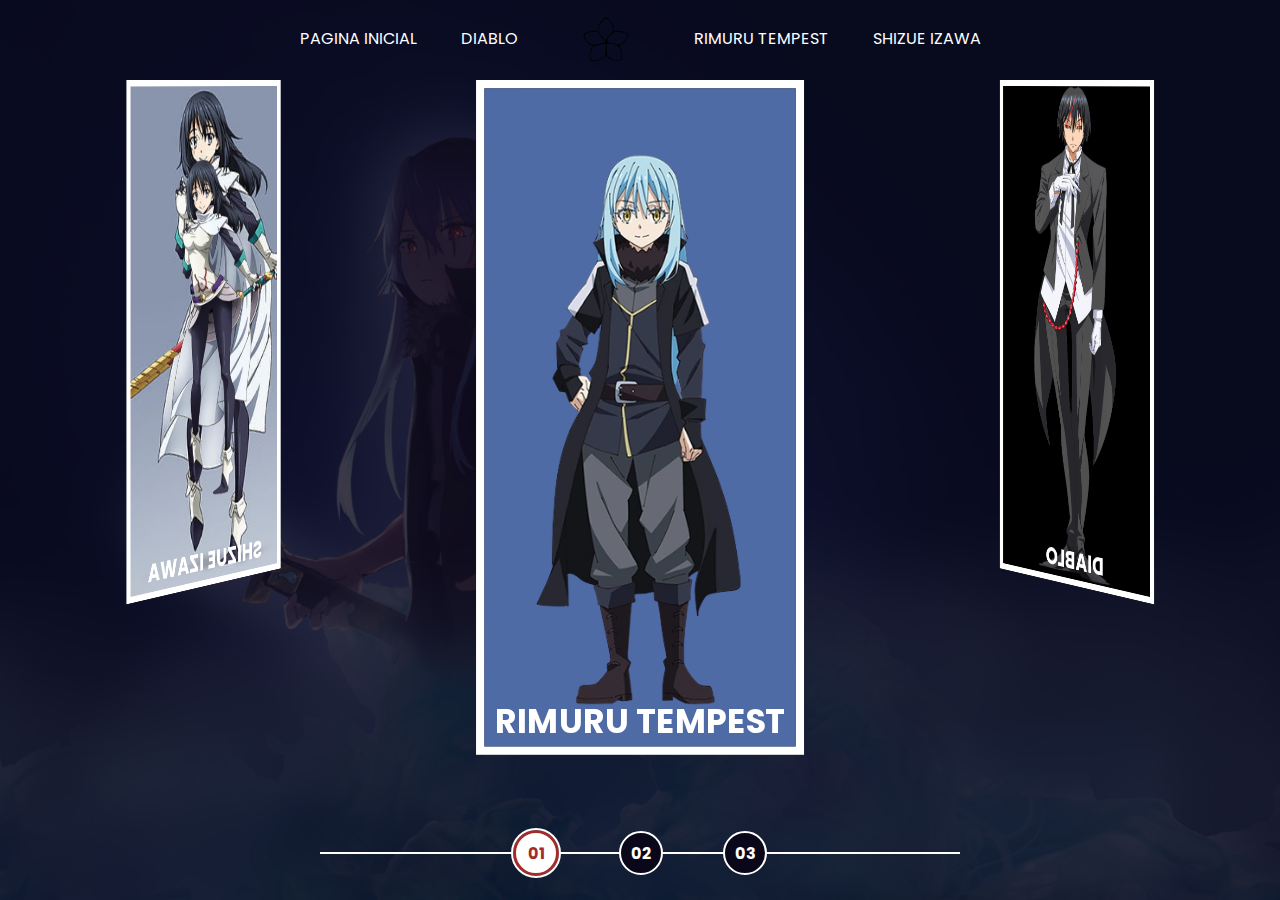
<file: index.html>
<!DOCTYPE html>
<html lang="pt-br">
<head>
    <meta charset="UTF-8">
    <meta http-equiv="X-UA-Compatible" content="IE=edge">
    <meta name="viewport" content="width=device-width, initial-scale=1.0">
    <link rel="stylesheet" href="assets/css/global.css">
    <link rel="stylesheet" href="assets/css/reset.css">
    <link rel="stylesheet" href="assets/css/home-page-styles.css">
    <link rel="stylesheet" href="assets/css/internal.css">
    <link rel="stylesheet" href="assets/css/components/_gallery.css">
    <link rel="stylesheet" href="assets/css/components/_navigator.css">
    <link rel="stylesheet" href="assets/css/components/_link-button.css">
    <link rel="stylesheet" href="assets/css/components/_pills.css">
    <script src="assets/scripts/card-animation.js"></script>
    <title>Tensei Slime</title>
</head>
<body>
    <nav class="s-menu">
        <ul>
            <li class="s-menu__item">
                <a href="index.html">Pagina inicial</a>
            </li>
            <li class="s-menu__item">
                <a href="pages/diablo/diablo1.html">DIABLO</a>
            </li>
            <li class="s-menu__item s-menu__icon">
                <img src="assets/images/icons/icon.svg" >
            </li>
            <li class="s-menu__item">
                <a href="pages/rimuru-tempest/tensei1.html">RIMURU TEMPEST</a>
            </li>
            <li class="s-menu__item">
                <a href="pages/shizue-izawa/shizue1.html">SHIZUE IZAWA</a>
            </li>
        </ul>
    </nav>

    <div class="s-container">
        <div class="s-cards-carousel" style="transform: translateZ(-40vw) rotateY(0deg);">
            <a href="pages/diablo/diablo1.html" class="s-card" id="tensei-01">
                <img class="s-card__background" src="assets/images/pic-sm-bg-s1.jpg">
                <img class="s-card__image" src="assets/images/tensei-01.png" alt="DIABLO" >
                <h2 class="s-card__title">DIABLO</h2>
            </a>
            <a href="pages/rimuru-tempest/tensei1.html" class="s-card" id="tensei-02">
                <img class="s-card__background" src="assets/images/pic-sm-bg-s2.jpg">
                <img class="s-card__image" src="assets/images/tensei-02.png" alt="RIMURU TEMPEST" >
                <h2 class="s-card__title">RIMURU TEMPEST</h2>
            </a>
            <a href="pages/shizue-izawa/shizue1.html" class="s-card" id="tensei-03">
                <img class="s-card__background" src="assets/images/pic-sm-bg-s3.jpg">
                <img class="s-card__image" src="assets/images/tensei-03.png" alt="SHIZUE IZAWA" >
                <h2 class="s-card__title">SHIZUE IZAWA</h2>
            </a>
        </div>
    </div>

    <div class="s-controller">
        <div id="1" onclick="selectCarouselItem(this)" class="s-controller__button s-controller__button--active">
            01
        </div>
        <div id="2" onclick="selectCarouselItem(this)" class="s-controller__button">
            02
        </div>
        <div id="3"  onclick="selectCarouselItem(this)" class="s-controller__button">
            03
        </div>
        <div class="s-controller__line"></div>
    </div>

</body>
</html>
</file>
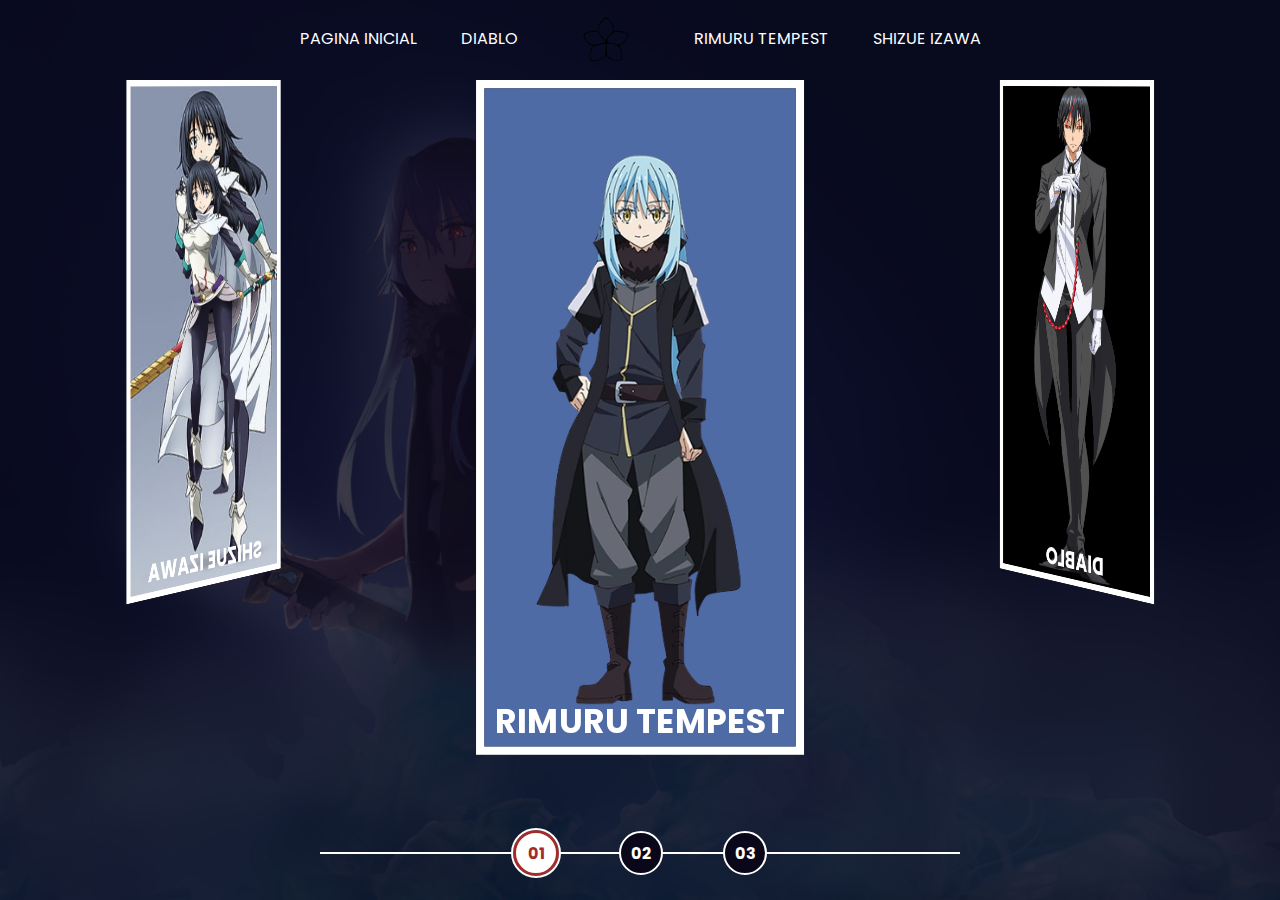
<file: assets/index.html>
<!DOCTYPE html>
<html lang="pt-br">
<head>
    <meta charset="UTF-8">
    <meta http-equiv="X-UA-Compatible" content="IE=edge">
    <meta name="viewport" content="width=device-width, initial-scale=1.0">
    <link rel="stylesheet" href="/assets/css/global.css">
    <link rel="stylesheet" href="/assets/css/reset.css">
    <link rel="stylesheet" href="/assets/css/home-page-styles.css">
    <script src="/assets/scripts/card-animation.js"></script>
    <title>Tensei Slime</title>
</head>
<body>
    <nav class="s-menu">
        <ul>
            <li class="s-menu__item">
                <a href="index.html">Pagina inicial</a>
            </li>
            <li class="s-menu__item">
                <a href="../pages/diablo/diablo1.html">DIABLO</a>
            </li>
            <li class="s-menu__item s-menu__icon">
                <img src="/assets/images/icons/icon.svg" >
            </li>
            <li class="s-menu__item">
                <a href="../pages/rimuru-tempest/tensei1.html">RIMURU TEMPEST</a>
            </li>
            <li class="s-menu__item">
                <a href="../pages/shizue-izawa/shizue1.html">SHIZUE IZAWA</a>
            </li>
        </ul>
    </nav>

    <div class="s-container">
        <div class="s-cards-carousel" style="transform: translateZ(-40vw) rotateY(0deg);">
            <a href="../pages/diablo/diablo1.html" class="s-card" id="tensei-01">
                <img class="s-card__background" src="/assets/images/pic-sm-bg-s1.jpg">
                <img class="s-card__image" src="/assets/images/tensei-01.png" alt="DIABLO" >
                <h2 class="s-card__title">DIABLO</h2>
            </a>
            <a href="../pages/rimuru-tempest/tensei1.html" class="s-card" id="tensei-02">
                <img class="s-card__background" src="/assets/images/pic-sm-bg-s2.jpg">
                <img class="s-card__image" src="/assets/images/tensei-02.png" alt="RIMURU TEMPEST" >
                <h2 class="s-card__title">RIMURU TEMPEST</h2>
            </a>
            <a href="../pages/shizue-izawa/shizue1.html" class="s-card" id="tensei-03">
                <img class="s-card__background" src="/assets/images/pic-sm-bg-s3.jpg">
                <img class="s-card__image" src="/assets/images/tensei-03.png" alt="SHIZUE IZAWA" >
                <h2 class="s-card__title">SHIZUE IZAWA</h2>
            </a>
        </div>
    </div>

    <div class="s-controller">
        <div id="1" onclick="selectCarouselItem(this)" class="s-controller__button s-controller__button--active">
            01
        </div>
        <div id="2" onclick="selectCarouselItem(this)" class="s-controller__button">
            02
        </div>
        <div id="3"  onclick="selectCarouselItem(this)" class="s-controller__button">
            03
        </div>
        <div class="s-controller__line"></div>
    </div>



</body>
</html>
</file>
<file: assets/css/global.css>
@import url('https://fonts.googleapis.com/css2?family=Poppins&display=swap');

:root {
    --primary-color: rgb(11, 7, 26);
}
body {
    font-family: "poppins", sans-serif;
}
</file>
<file: assets/css/home-page-styles.css>
body{
  background-color: var(--primary-color);
}
body::before{
  content: "";
  background-image: url('../images/tensei-background.jpg');
  background-repeat: no-repeat;
  background-position: right;
  background-size: cover;
  width: 100%;
  height: 100%;
  position: absolute;
  opacity: 0.2;
  transition: background-image 1s ease-in-out, opacity 1s ease-in-out;
}
.s-menu{
  padding: 1rem 0;
  width: 100%;
  text-align: center;
  position: relative;
}
.s-menu__item{
  display: inline-block;
  text-transform: uppercase;
  margin: 0 1.25rem;
}
.s-menu__icon > img{
  width: 3rem;
  margin: 0 1.25rem;
  vertical-align: middle;
}
.s-container{
  position: relative;
  display: flex;
  align-items: center;
  justify-content: space-evenly;
  perspective: 3000px;
}
.s-card{
  border: 0.5rem solid white;
  width: 100%;
  height: 70vh;
  position: absolute;
  transition: filter .5s ease-in-out;
}
.s-card:nth-child(2){
  transform: rotateY(0deg) translateZ(50vw);
}
.s-card:nth-child(1){
  transform: rotateY(120deg) translateZ(50vw);
}
.s-card:nth-child(3){
  transform: rotateY(240deg) translateZ(50vw);
}

.s-card__background{
  width: 100%;
  height: 100%;
  object-fit: cover;
  position: absolute;
  opacity: 1;
  transition: opacity 1s ease-in-out;
}
.s-card__image{
  width: 100%;
  height: 100%;
  object-fit: contain;
  position: relative;
  transition: 1s ease-in-out;
}
.s-card__title{
  font-size: 2rem;
  text-transform: uppercase;
  text-align: center;
  position: absolute;
  width: 100%;
  bottom: 0;
  transition: bottom 1s ease-in-out;
}
.s-controller{
  position: absolute;
  display: flex;
  justify-content: center;
  align-items: center;
  margin-top: 3rem;
  bottom: 1.5rem;
  width: 100%;
}
.s-controller__button{
  display: flex;
  align-items: center;
  justify-content: center;
  width: 2.5rem;
  height: 2.5rem;
  border: 2px solid white;
  border-radius: 50%;
  background-color: var(--primary-color);
  text-align: center;
  font-size: 1rem;
  font-weight: bold;
  cursor: pointer;
  z-index: 1;
  transition: transform 0.3s ease-in-out;
}
.s-controller__button--active{
  background-color: white;
  color: brown;
  border: 0.1875rem solid brown;
  outline: 0.125rem solid white;
}
.s-controller__button:hover{
  transform: scale(1.1);
}
.s-controller__button:nth-child(2){
  margin: 0 3.75rem;
}
.s-controller__line{
  background-color: white;
  width: 50%;
  height: 2px;
  position: absolute;
}

/* Hover animation */

.s-card--hovered .s-card__background{
  cursor: pointer;
  opacity: 0;
}
.s-card--hovered .s-card__image{
  transform: scale(1.2);
  filter: drop-shadow(30px 10px 4px rgba(0, 0, 0, .5));
}
body#tensei-01-hovered::before{
  background-image: url('/assets/images/pic-sm-bg-s1.jpg');
  transition: 1s ease-in-out;
}
body#tensei-02-hovered::before{
  background-image: url('/assets/images/pic-sm-bg-s2.jpg');
  transition: 1s ease-in-out;
}
body#tensei-03-hovered::before{
  background-image: url('/assets/images/pic-sm-bg-s3.jpg');
  transition: 1s ease-in-out;
}
body[id^="tensei-"]::before {
  opacity: 1;
}
body[id^="tensei-"] .s-card:not(.s-card--hovered){
  filter: grayscale(100%);
}
.s-card--hovered .s-card__title{
  bottom: 40%;
}

.s-cards-carousel{
  display: flex;
  justify-content: center;
  width: calc(100vw / 3 - 10%);
  transform-style: preserve-3d;
  transition: transform 0.4s ease-in;
}
</file>
<file: assets/css/internal.css>
.s-wrapper{
  display: flex;
  height: 100vh;
  flex-flow: row nowrap;
  background-color: aqua;
}
.s-wrapper video{
  position: fixed;
  width: 100%;
}
.s-wrapper .s-left-column{
  width: 100px;
  height: 100%;
  display: flex;
  justify-content: center;
  align-items: center;
  position: fixed;
  padding-right: 50px;
  left: 0;
  top: 0;
  z-index: 1;
}
.s-wrapper .s-main-content{
  height: 100%;
  width: 100%;
  padding-left: 130px;
  position: relative;
}
.s-wrapper .s-main-content__top{
  height: 80vh;
  display: flex;
  flex-direction: column;
  justify-content: flex-start;
}
.s-wrapper .s-main-content__bottom{
  height: 20vh;
  display: flex;
  flex-direction: column;
  justify-content: flex-end;
}
.s-wrapper .s-main-content .s-logo img{
  margin-top: 50px;
  margin-left: 0;
  margin-bottom: 30px;
}
.s-wrapper .s-main-content__top .s-description{
  background-color: rgba(0, 0, 0, .7);
  max-width: 50%;
  padding: 20px;
  border-radius: 10px;
}
.s-wrapper .s-main-content__top .s-description__text p{
  color: white;
  line-height: 170%;
}
.s-wrapper .s-main-content__top .s-description .pills{
  margin-bottom: 20px;
}
.s-wrapper .s-main-content .s-links{
  padding: 20px;
  padding-left: 0; 
}
.s-wrapper .s-main-content .s-links ul{
  display: flex;
  flex-direction: row;
}
.tensei-01-01{
  background-image: url("../../assets/images/temp-1/gallery/background-01.jpg");
  background-size: cover;
}
</file>
<file: assets/css/components/_gallery.css>
.gallery{
  padding: 20px;
  padding-left: 0;
}
.gallery ul{
  display: flex;
  flex-direction: row;
}
.gallery ul li{
  margin-left: 25px;
}
.gallery ul li:first-child{
  margin-left: 0;
}
.gallery ul li a img{
  border: 6px solid white;
  border-radius: 15px;
  max-width: 360px;
}
</file>
<file: assets/css/components/_navigator.css>
.navigator{
    height: 80vh;
    display: flex;
    justify-content: center;
    align-items: center;
    width: 100%;
    position: relative;
}
.navigator ul li{
    margin: 60px 0;
}
.navigator ul li:first-child{
    margin-top: 0;
}
.navigator ul li:last-child{
    margin-bottom: 0;
}
.navigator ul li a{
    color: white;
    border: 2px solid white;
    width: 45px;
    height: 45px;
    border-radius: 50%;
    background-color: black;
    display: flex;
    align-items: center;
    justify-content: center;
    transition: 0.8s ease-in-out;
    
}
.navigator::before{
    content: '';
    position: absolute;
    top: 0;
    width: 2px;
    height: 100%;
    background-color: white;
    z-index: 0;
}
.navigator ul{
    z-index: 1;
}
.navigator ul li a:hover, .navigator ul li a.active{
    color: var(--primary-color);
    background-color: white;

}
.navigator .navigator__icon, .navigator__icon > a > img{
    position: absolute;
    top: -25px;
    left: 2px;
    max-width: 90px;
}
</file>
<file: assets/css/components/_link-button.css>
a.link-button{
  display: flex;
  align-items: center;
  justify-content: center;
  color: white;
}
a.link-button .icon{
  width: 32px;
  height: 32px;
  padding: 3px;
  background-color: brown;
  border: 1px solid white;
  background-clip: content-box;
  border-radius: 50%;
  position: relative;
  display: flex;
  align-items: center;
  justify-content: center;
}
a.link-button .icon .play-icon{
  border: 7px solid white;
  width: 0;
  height: 0;
  border-top-color: transparent;
  border-right-color: transparent;
  border-bottom-color: transparent;
  margin-right: -7px;
}
a.link-button .label{
  margin-left: 10px;
}
</file>
<file: assets/css/components/_pills.css>
.pills ul{
  display: flex;
  flex-direction: row;
}
.pills ul li{
  background-color: rgb(0, 137, 178);
  color: white;
  padding: 5px 15px;
  margin: 0 10px;
  border-radius: 20px;
  text-transform: uppercase;
}
.pills ul li:first-child{
  margin-left: 0;
}
</file>
